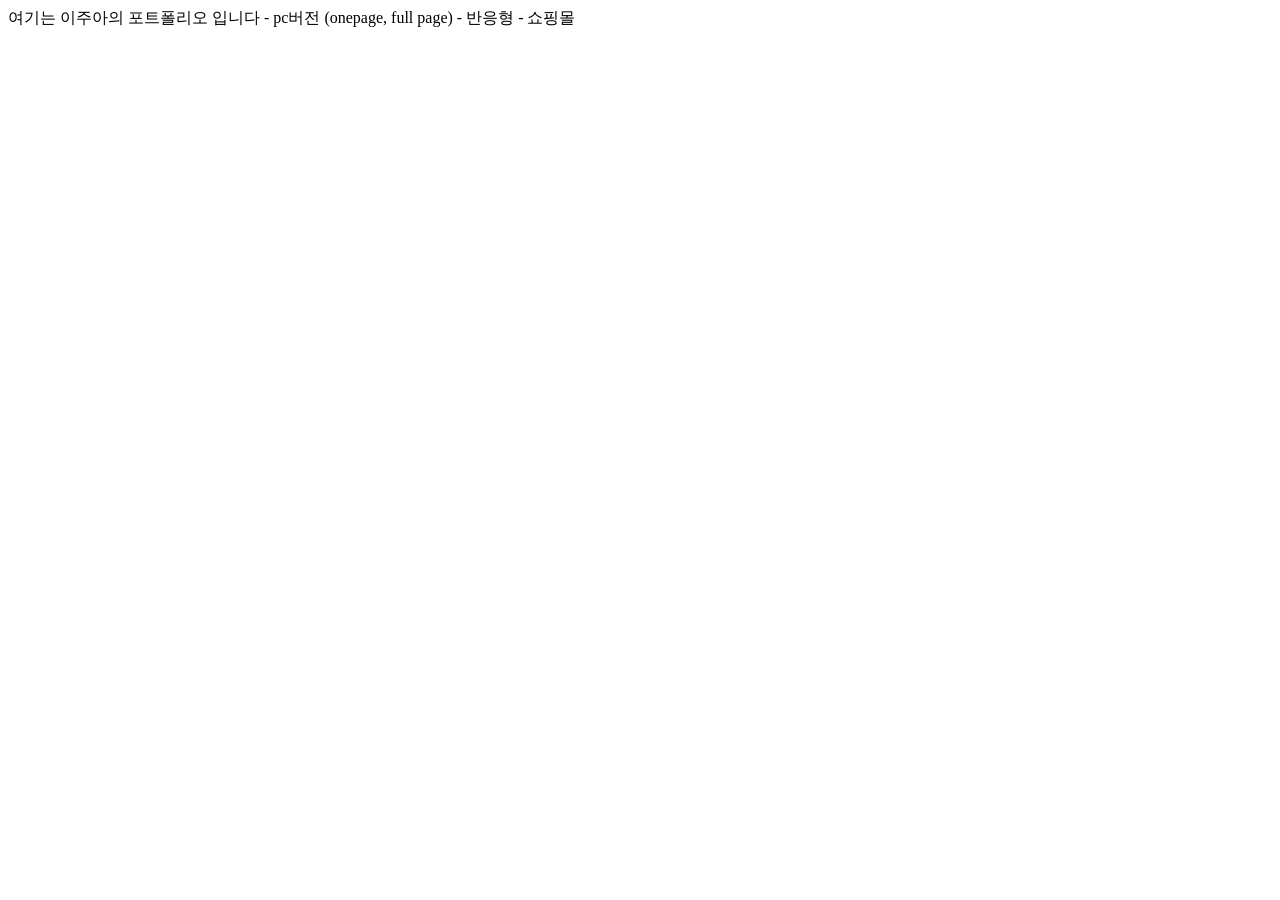
<file: 02-html/index.html>
<!DOCTYPE html>
<html lang="en">
<head>
    <meta charset="UTF-8">
    <meta http-equiv="X-UA-Compatible" content="IE=edge">
    <meta name="viewport" content="width=device-width, initial-scale=1.0">
    <title>이주아의 포트폴리오</title>
</head>
<body>
    여기는 이주아의 포트폴리오 입니다

    - pc버전 (onepage, full page)
    - 반응형  
    - 쇼핑몰
    
</body>
</html>
</file>
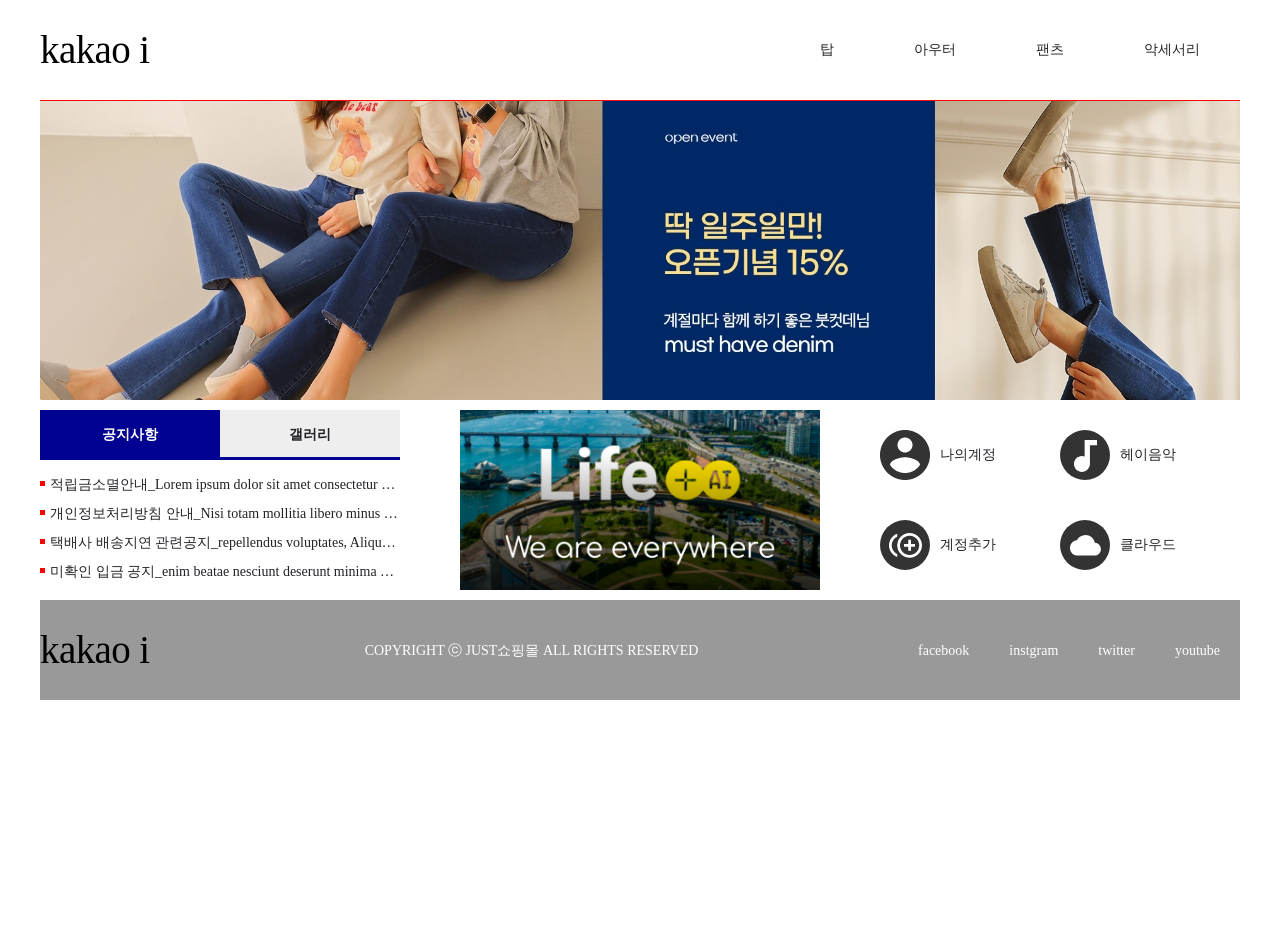
<file: 04-웹디자인기능사/A-1.Just쇼핑몰/index.html>
<!DOCTYPE html>
<html lang="ko">
<head>
    <meta charset="UTF-8">
    <meta http-equiv="X-UA-Compatible" content="IE=edge">
    <meta name="viewport" content="width=device-width, initial-scale=1.0">
    <title>Just쇼핑몰</title>
    <link rel="stylesheet" href="./css/comm.css">
</head>
<body>
    <div class="wrap">
    <!-- header -->

    <header>
        <h1 class="logo">
            <a href="#">JUST 쇼핑몰</a>
        </h1>
        <nav>
            <div class="nav-bg"></div>
            <!-- <h2>주메뉴</h2> -->
            <ul class="nav-depth1">
                <li>
                    <a href="#">탑</a>
                    <ul class="nav-depth2">
                        <li><a href="#">블라우스</a></li>
                        <li><a href="#">티</a></li>
                        <li><a href="#">셔츠</a></li>
                        <li><a href="#">니트</a></li>
                    </ul>
                </li>
                <li>
                    <a href="#">아우터</a>
                    <ul class="nav-depth2">
                        <li><a href="#">자켓</a></li>
                        <li><a href="#">코트</a></li>
                        <li><a href="#">가디건</a></li>
                        <li><a href="#">머플러</a></li>
                    </ul>
                </li>
                <li>
                    <a href="#">팬츠</a>
                    <ul class="nav-depth2">
                        <li><a href="#">청바지</a></li>
                        <li><a href="#">짧은바지</a></li>
                        <li><a href="#">긴바지</a></li>
                        <li><a href="#">레깅스</a></li>
                    </ul>
                </li>
                <li>
                    <a href="#">악세서리</a>
                    <ul class="nav-depth2">
                        <li><a href="#">귀고리</a></li>
                        <li><a href="#">목걸이</a></li>
                        <li><a href="#">반지</a></li>
                        <li><a href="#">팔찌</a></li>
                    </ul>
                </li>
            </ul>
        </nav>
    </header>
    <!-- //header -->

    <!-- slide (슬라이드는 태그가 없어서 class이름으로 만듦)-->
    <div class="slide">
        <ul>
            <li>
                <a href="#">
                    <img src="./images/slide1.jpg" alt="open event 딱 일주일만! 오픈기념 15% 계절마다 함께 하기 좋은 붓컷데님 must have denim">
                </a>
            </li>
            <li>
                <a href="#">
                    <img src="./images/slide2.jpg" alt="2021 New purplia OPEN EVENT 3가지혜택 받으러가기">
                </a>
            </li>
            <li>
                <a href="#">
                    <img src="./images/slide3.jpg" alt="더할수록 커지는 made혜택 1+1 두 장 구매시 15%할인! ALL-DAY 차르르-부드러운 모달 티셔츠">
                </a>
            </li>
        </ul>
    </div>
    <!-- //slide -->

    <!-- container -->
    <div class="container">
        <div class="tab">
            <section class="sec-bbs on"><!-- on : tab 활성화 -->
                <h2 class="tit-tab">
                    <a href="#">공지사항</a> 
                </h2>
                <div class="cont-tab">
                    <ul>
                        <li><a href="#">적립금소멸안내_Lorem ipsum dolor sit amet consectetur adipisicing elit. </a></li>
                        <li><a href="#">개인정보처리방침 안내_Nisi totam mollitia libero minus magnam porro nihil optio,</a></li>
                        <li><a href="#">택배사 배송지연 관련공지_repellendus voluptates, Aliquam minima possimus rerum!</a></li>
                        <li><a href="#">미확인 입금 공지_enim beatae nesciunt deserunt minima atque voluptas!</a></li>   
                    </ul>
                </div>
            </section>
            <section class="sec-gallery">
                <h2 class="tit-tab">
                    <a href="#">갤러리</a> 
                </h2>
                <div class="cont-tab">
                    <ul>    
                        <li>
                            <a href="#"><img src="./images/gallery1.jpeg" alt="gallery1"></a>
                        </li>
                        <li>
                            <a href="#"><img src="./images/gallery2.jpeg" alt="gallery2"></a>
                        </li>
                        <li>
                            <a href="#"><img src="./images/gallery3.jpeg" alt="gallery3"></a>
                        </li>
                    </ul>
                </div>
            </section>
        </div>
        <section class="sec-bnr">
            <h2 class="blind">배너</h2>
            <div class="cont">
                <a href="#">
                    <img src="./images/banner.png" alt="Life + AI We are everywhere">
                </a>                
            </div>
        </section>
        <section class="sec-goto">
            <h2 class="blind">주요메뉴 바로가기</h2>
            <div class="cont">
                <ul class="lst-goto">
                    <li><a href="#">나의계정</a></li>
                    <li><a href="#">헤이음악</a></li>
                    <li><a href="#">계정추가</a></li>
                    <li><a href="#">클라우드</a></li>
                </ul>
            </div>
        </section>
    </div>
    <!-- //container -->

    <!-- footer -->
    <footer>
        <h1 class="logo">
            <a href="#">JUST쇼핑몰</a>
        </h1>
        <div class="copyright">COPYRIGHT ⓒ JUST쇼핑몰 ALL RIGHTS RESERVED</div>
        <div class="sns">
            <h2 class="blind">sns 바로가기</h2>
            <ul class="lst-sns">
                <li><a href="#">facebook</a></li>
                <li><a href="#">instgram</a></li>
                <li><a href="#">twitter</a></li>
                <li><a href="#">youtube</a></li>
            </ul>
        </div>
    </footer>
    <!-- //footer -->
    </div>
    <br><br><br><br><br><br>
    <br><br><br><br><br><br>
</body>
</html>
</file>
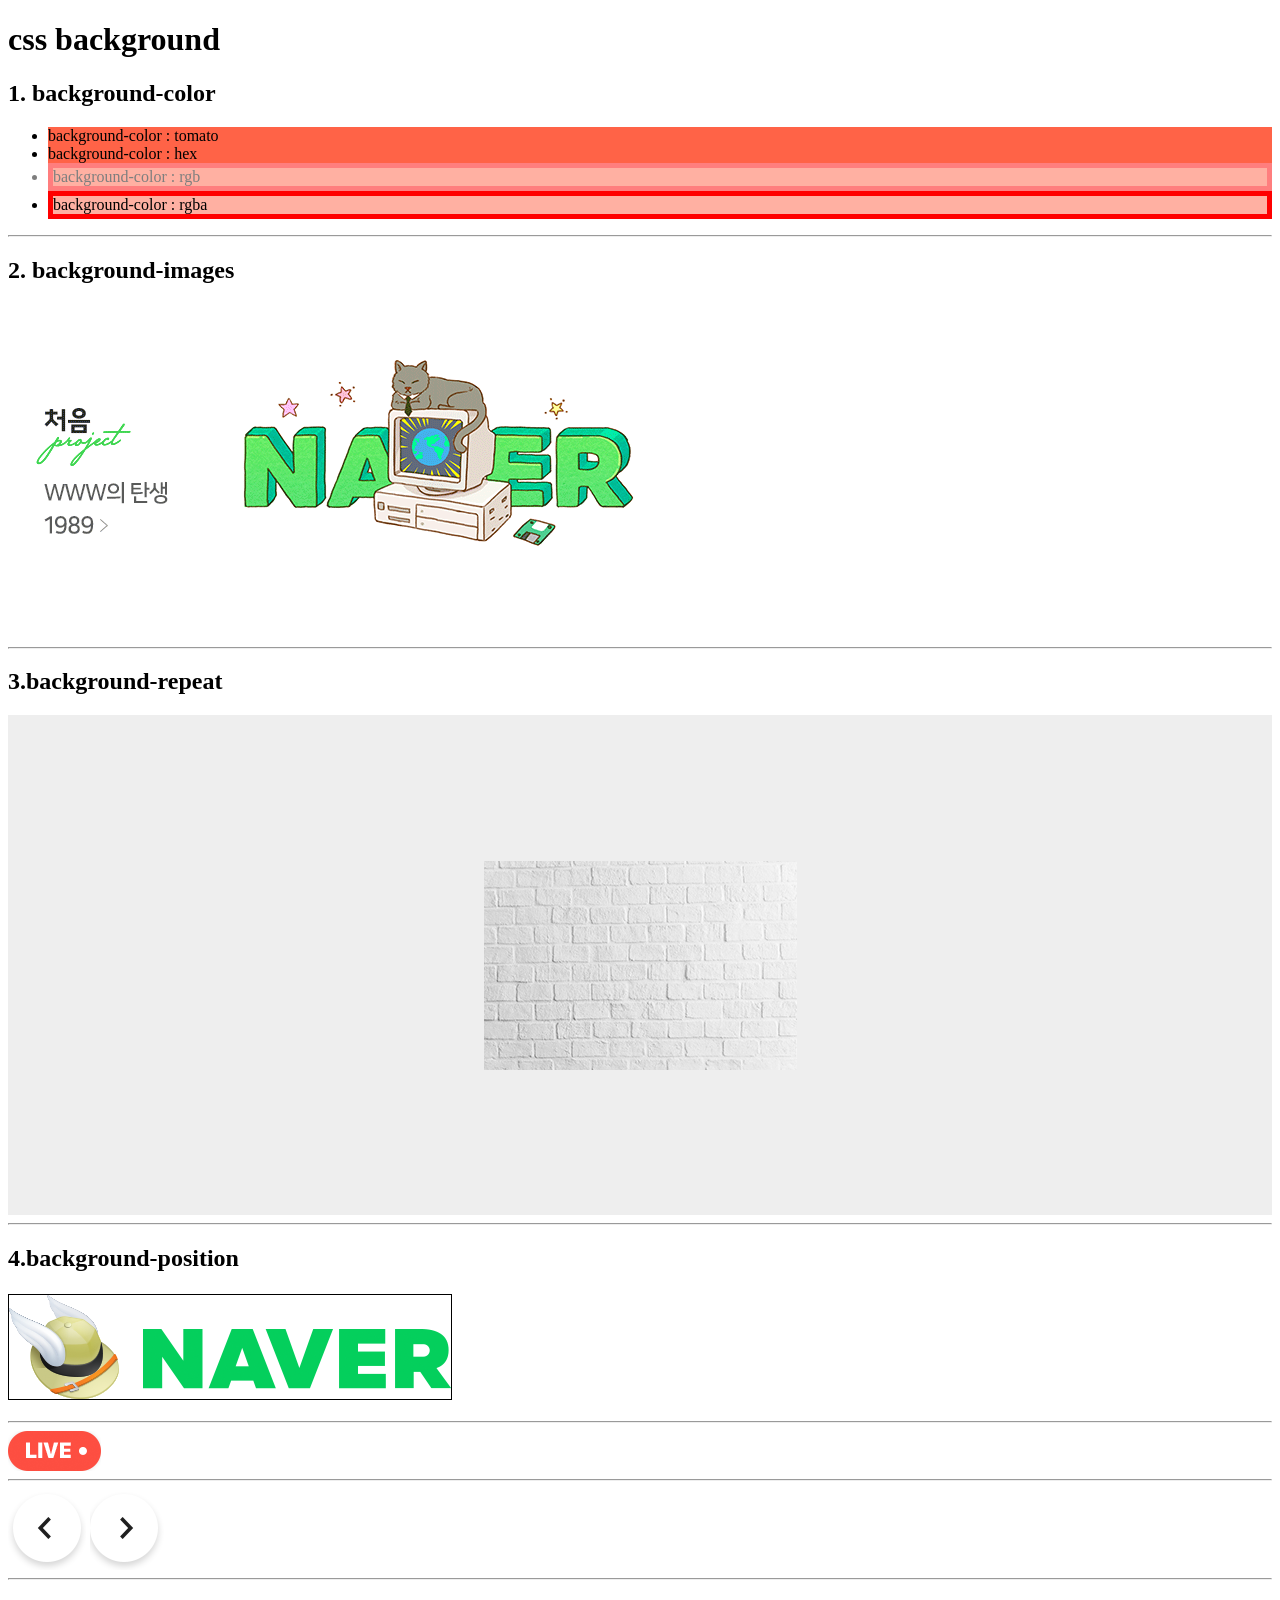
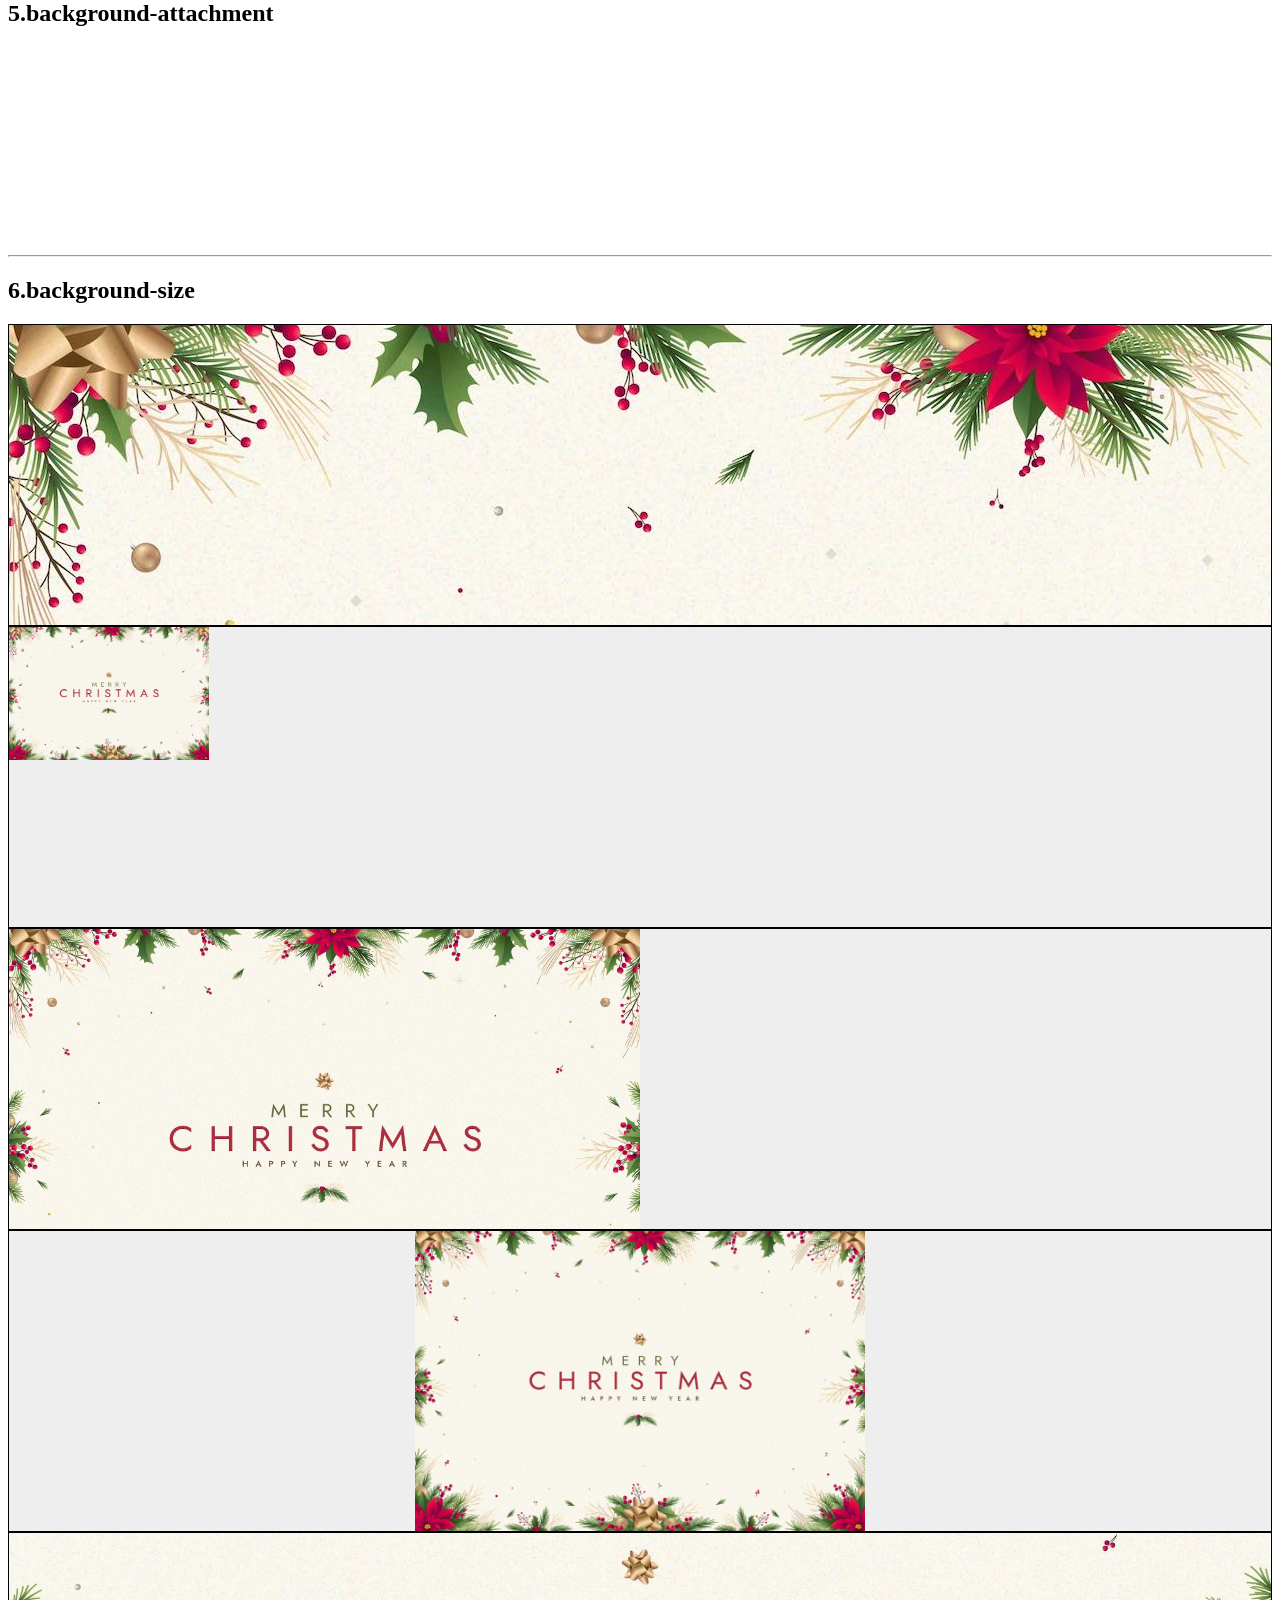
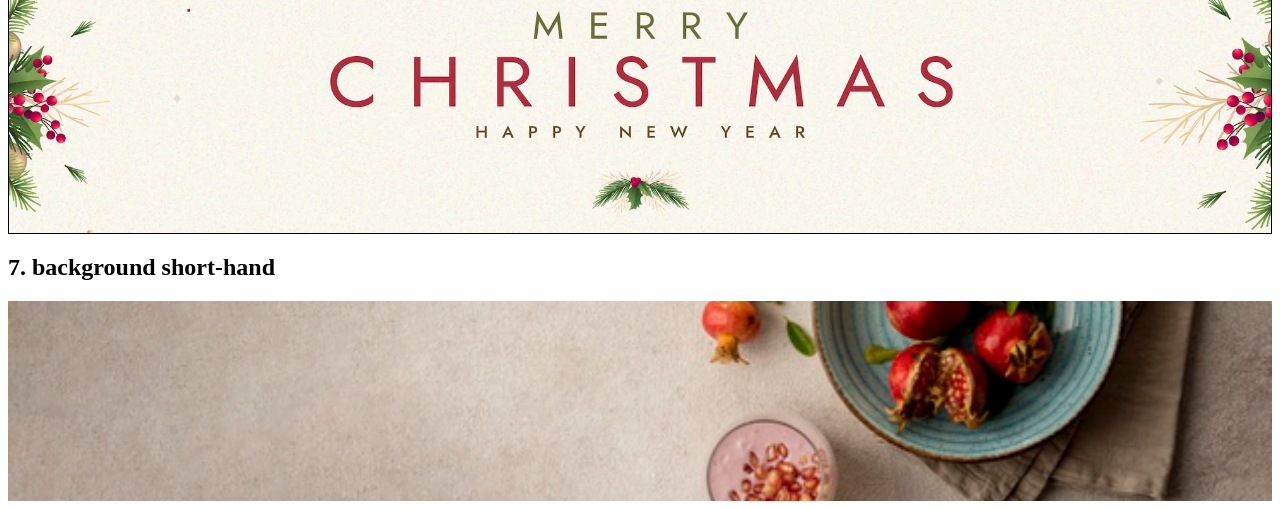
<file: 01-background.html>
<!DOCTYPE html>
<html lang="ko">
<head>
    <meta charset="UTF-8">
    <meta http-equiv="X-UA-Compatible" content="IE=edge">
    <meta name="viewport" content="width=device-width, initial-scale=1.0">
    <title>background : css</title>
</head>
<body>
    <h1>css background</h1>
    <h2>1. background-color</h2>
    <ul class="bg-c">
        <li>background-color : tomato</li>
        <li>background-color : hex</li>
        <li>background-color : rgb</li>
        <li>background-color : rgba</li>
    </ul>
    <style>
        .bg-c li:first-child{
            background-color: tomato;
        }
        .bg-c li:nth-child(2){
            background-color: #ff6347;/* hex */
        }
        
        .bg-c li:nth-child(3) {
            background-color: rgb(255,99,71);/* rgb */
            border: 5px solid red;
            opacity : 0.5
        /* 통째로 opacity : font-color, border, bgc */
        }
        
        .bg-c li:last-child {
            background-color: rgba(255,99,71,0.5);/* 투명도 넣을때 rgba로 넣음, 기본값은 1, bgc에만 투명도가 들어감*/
        
        border: 5px solid red;
        }
    </style>

    <hr>
    <h2>2. background-images</h2>

    <h1 class="logo">
        <a href="#">네이버</a>
        <!-- 매일 바뀌는 이미지가 아니므로 bgi로 깔아주면 됨 -->
    </h1>

    <style>
        .logo a{
            display: block;
            height: 320px;width: 830px;/* 가로 세로 값을 꼭 넣어주어야 background img가 보임 */
            background-image: url(./images/logo-naver1.gif);
            text-indent: -9999px;
        }
    </style>
    
    <hr>
    <h2>3.background-repeat</h2>
    <div class="bg-repeat">
    </div>
    <style>
        .bg-repeat{
            height: 500px; 
            background-color: #eee;
            background-image: url("./images/bg-repeat.jpg");
            background-repeat: no-repeat;
            /* repeat-x, repeat-y, no-repeat */
            background-position: 50% 50%;
            /* 우측상단 : 100% 0; 우측하단 : 100% 100%; 좌측하단 : 0 100%; 센터 50% 50% */

        }
    </style>

    <hr>
    <h2>4.background-position</h2>
    <h1 class="logo2">
        <a href="#">네이버</a>
    </h1>

    <style>
        .logo2 a{
            display: block;
            width: 442px;height: 104px;
            background-image: url(./images/sp_main.png);
            background-repeat: no-repeat;
            background-position: 0 -316px;
            /* 우측, 하단으로 가면 마이너스(-) */
            border: 1px solid #000;
            text-indent: -99999px;
        }
    </style>

    <hr>
    <!-- live icon // icon은 i태그-->
    <i class="ico-live">live</i>
    <!-- class이름 : 역할이름+상세 -->
    <style>
        .ico-live{
            display: block;
            width: 93px; height: 40px;
            background-image: url(./images/sp_main.png);
            background-repeat: no-repeat;
            background-position: -540px -490px;
            text-indent: -9999px;
        }
    </style>

    <hr>
    <!-- 링크 -->
    <a href="#" class="link-g link-prev">이전페이지로이동</a>
    <a href="#" class="link-g link-next">다음페이지로이동</a>
    <!-- link-g : 공통클래스(버튼 2개가 크기가 같으므로) / 앞에 적고 spacebar 누르고 다음 class값 쓴다-->
    <style>
        .link-g {
            display: inline-block;
            width: 78px;height: 81px;
            background-image: url(./images/sp_main.png);
            background-repeat: no-repeat;
            text-indent: -9999px;
        }
        .link-prev {            
            background-position: -257px -681px;           
        }
        .link-next {
            background-position: -346px -681px;
        }
    </style>

    <hr>
    <h2>5.background-attachment</h2>
    <div class="bg-att"></div>

    <style>
        .bg-att{
            height: 200px;
            background-image: url(./images/map.jpg);
            background-repeat: no-repeat;
            background-position: 0 0;
            background-attachment: fixed;
        }
    </style>

    <hr>
    <h2>6.background-size</h2>
    <div class="bg-g bg-s1"></div>
    <div class="bg-g bg-s2"></div>
    <div class="bg-g bg-s3"></div>
    <div class="bg-g bg-s4"></div>
    <div class="bg-g bg-s5"></div>
    <style>
        .bg-g {
            height: 300px;
            background-color: #eee;
            background-image: url(./images/christmas.jpg);
            background-repeat: no-repeat;
            border: 1px solid #000;
        }
        .bg-s2{background-size: 200px auto;}
        .bg-s3{background-size: 50% auto;}
        .bg-s4{
            background-size: contain;
            background-position: 50% 50%;
        }
        /* contain : 백그라운드이미지를 짦은 축을 기준으로 꽉 채움 */
        /* 버튼 같은 경우 - 이미지가 잘려나가면 안돼 */
        .bg-s5{
            background-size: cover;
            background-position: 50% 50%;
        }
        /* cover : 백그라운드 이미지를 긴 축을 기준으로 꽉 채움 */
        /* 슬라이드 이미지 - 이미지 잘려나가도 돼 무조건 꽉 채워줘 */
    </style>

    <h2>7. background short-hand</h2>
    <div class="bg-short"></div>

    <style>
        .bg-short{
            height: 200px;
            background: #eee url(./images/bg-a.jpg) 0 50% no-repeat;
            background-size: cover;
        }
    </style>

</body>
</html>
</file>
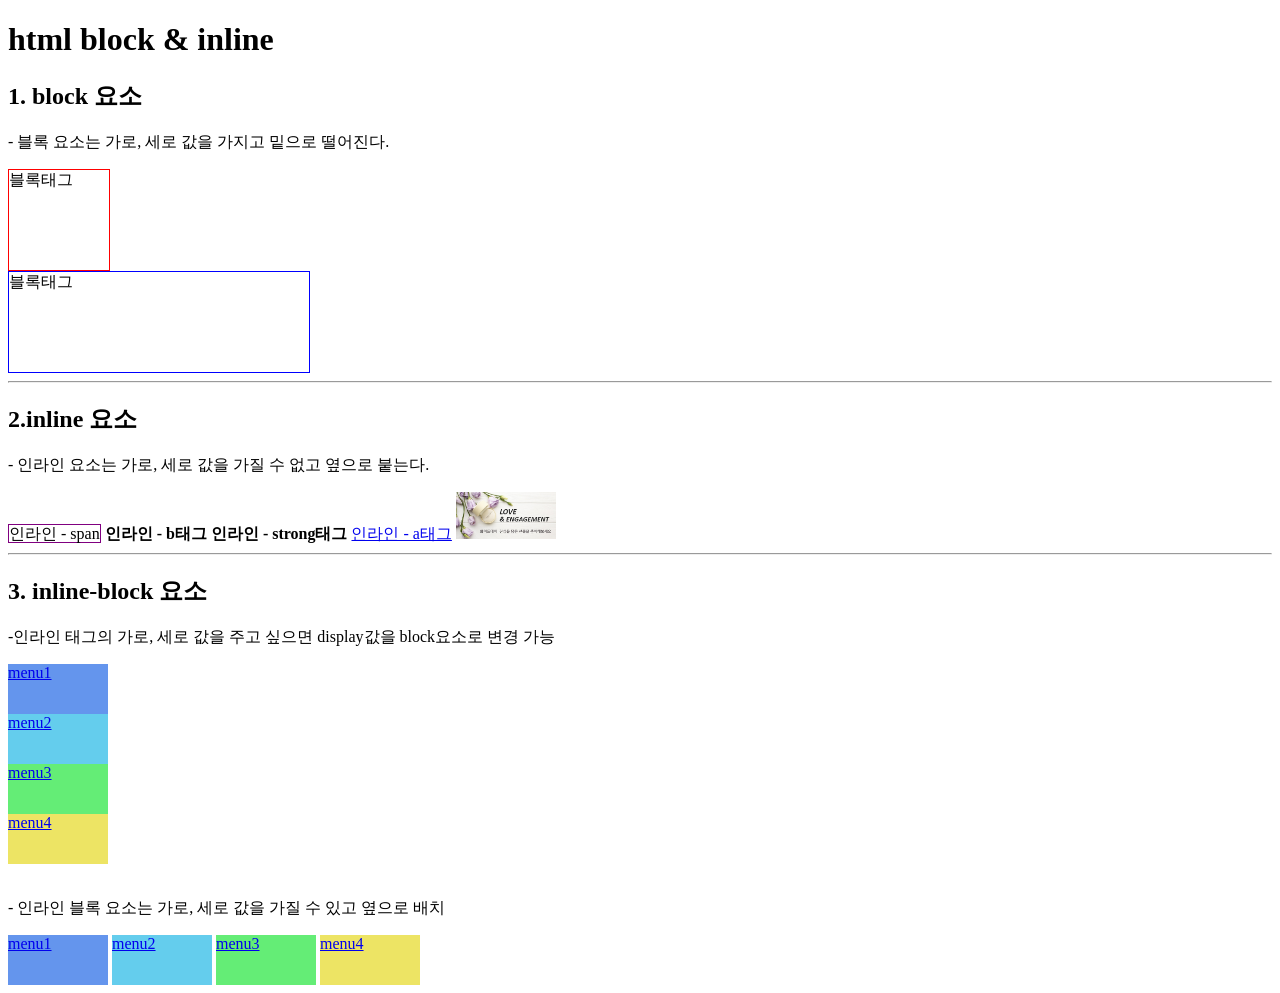
<file: 02-html/02-block.html>
<!DOCTYPE html>
<html lang="ko">
<head>
    <meta charset="UTF-8">
    <meta http-equiv="X-UA-Compatible" content="IE=edge">
    <meta name="viewport" content="width=device-width, initial-scale=1.0">
    <title>block : html</title>
</head>
<body>
    <h1>html block & inline</h1>

    <h2>1. block 요소</h2>
    <p>- 블록 요소는 가로, 세로 값을 가지고 밑으로 떨어진다.</p>

    <div style="border: 1px solid red; width: 100px; height: 100px;">블록태그</div>
        <!-- ctrl+/ 주석  -->
        <!-- border : blue, w:300, h:100  -->
    <div style="border: 1px solid blue; width: 300px; height: 100px;">블록태그</div>

    <hr>
    <h2>2.inline 요소</h2>
    <p>- 인라인 요소는 가로, 세로 값을 가질 수 없고 옆으로 붙는다.</p>

    <!-- border:purple, w100, h100 -->
    <span style="border: 1px solid purple; width: 100px; height: 100px;">인라인 - span</span>
    <b>인라인 - b태그</b>
    <strong>인라인 - strong태그</strong>
    <a href="#">인라인 - a태그</a>
    <img src="./images/banner.jpg" alt="배너" style="width: 100px;">

    <hr>
    <h2>3. inline-block 요소</h2>
    <p>-인라인 태그의 가로, 세로 값을 주고 싶으면 display값을 block요소로 변경 가능</p>
    <a href="#" style="width: 100px; height: 50px; background-color: cornflowerblue; display: block;">menu1</a>
    <a href="#" style="width: 100px; height: 50px; background-color: rgb(100, 205, 237); display: block;">menu2</a>
    <a href="#" style="width: 100px; height: 50px; background-color: rgb(100, 237, 118); display: block;">menu3</a>
    <a href="#" style="width: 100px; height: 50px; background-color: rgb(237, 228, 100); display: block;">menu4</a>
    <br>
    <p>- 인라인 블록 요소는 가로, 세로 값을 가질 수 있고 옆으로 배치 </p>
    <a href="#" style="width: 100px; height: 50px; background-color: cornflowerblue; display: inline-block;">menu1</a>
    <a href="#" style="width: 100px; height: 50px; background-color: rgb(100, 205, 237); display: inline-block;">menu2</a>
    <a href="#" style="width: 100px; height: 50px; background-color: rgb(100, 237, 118); display: inline-block;">menu3</a>
    <a href="#" style="width: 100px; height: 50px; background-color: rgb(237, 228, 100); display: inline-block;">menu4</a>
 

</body>
</html>
</file>
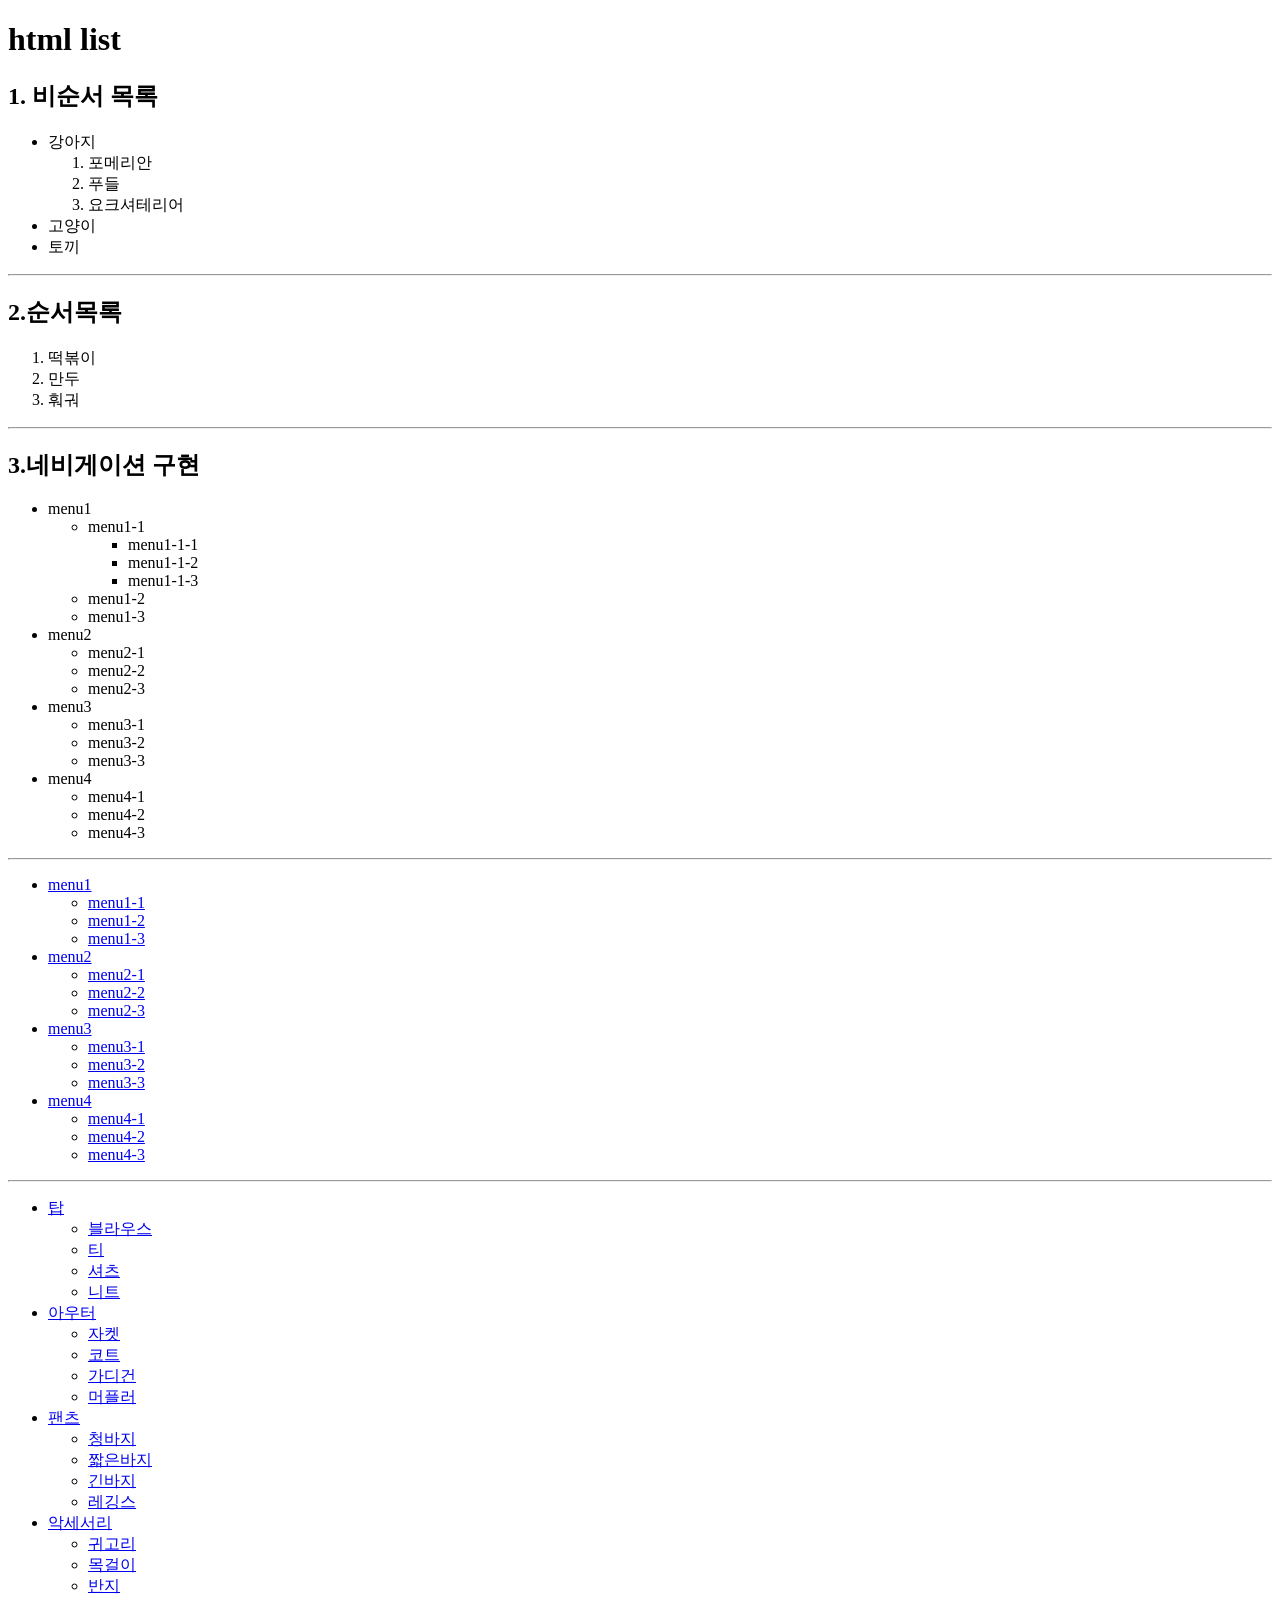
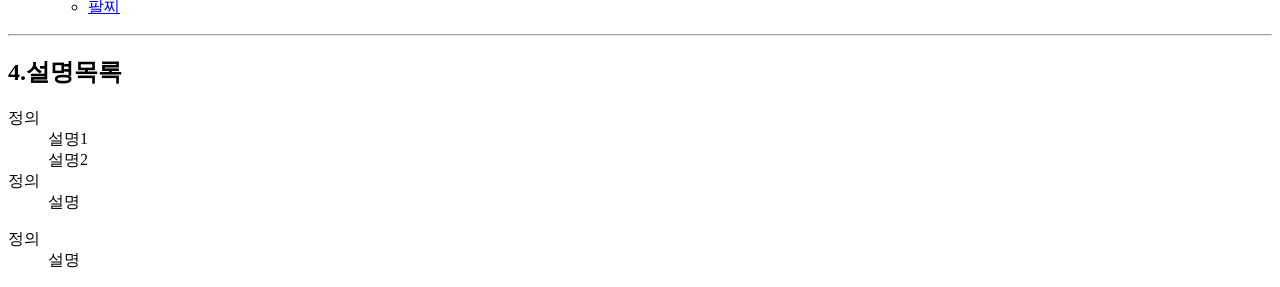
<file: 02-html/03-list.html>
<!DOCTYPE html>
<html lang="ko">

<head>
    <meta charset="UTF-8">
    <meta http-equiv="X-UA-Compatible" content="IE=edge">
    <meta name="viewport" content="width=device-width, initial-scale=1.0">
    <title>list : html</title>
</head>

<body>
    <h1>html list</h1>
    <h2>1. 비순서 목록</h2>
    <ul>
        <li>
            강아지
            <ol>
                <li>포메리안</li>
                <li>푸들</li>
                <li>요크셔테리어</li>
            </ol>
        </li>
        <li>고양이</li>
        <li>토끼</li>
    </ul>

    <hr>
    <h2>2.순서목록</h2>
    <ol>
        <li>떡볶이</li>
        <li>만두</li>
        <li>훠궈</li>
    </ol>

    <hr>
    <h2>3.네비게이션 구현</h2>

    <ul>
        <li>
            menu1
            <ul>
                <li>
                    menu1-1
                    <ul>
                        <li>menu1-1-1</li>
                        <li>menu1-1-2</li>
                        <li>menu1-1-3</li>
                    </ul>
                </li>
                <li>menu1-2</li>
                <li>menu1-3</li>
            </ul>
        </li>
        <li>
            menu2
            <ul>
                <li>menu2-1</li>
                <li>menu2-2</li>
                <li>menu2-3</li>
            </ul>
        </li>
        <li>
            menu3
            <ul>
                <li>menu3-1</li>
                <li>menu3-2</li>
                <li>menu3-3</li>
            </ul>
        </li>
        <li>
            menu4
            <ul>
                <li>menu4-1</li>
                <li>menu4-2</li>
                <li>menu4-3</li>
            </ul>
        </li>
    </ul>

    <hr>
    <!-- nav-depth1 -->
    <ul>
        <li>
            <a href="#">menu1</a>
            <!-- nav-depth2 -->
            <ul>
                <li><a href="#">menu1-1</a></li>
                <li><a href="#">menu1-2</a></li>
                <li><a href="#">menu1-3</a></li>
            </ul>
            <!-- //nav-depth2 -->
        </li>
        <li>
            <a href="#">menu2</a>
            <!-- nav-depth2 -->
            <ul>
                <li><a href="#">menu2-1</a></li>
                <li><a href="#">menu2-2</a></li>
                <li><a href="#">menu2-3</a></li>
            </ul>
            <!-- //nav-depth2 -->
        </li>
        <li>
            <a href="#">menu3</a>
            <!-- nav-depth2 -->
            <ul>
                <li><a href="#">menu3-1</a></li>
                <li><a href="#">menu3-2</a></li>
                <li><a href="#">menu3-3</a></li>
            </ul>
            <!-- //nav-depth2 -->
        </li>
        <li>
            <a href="#">menu4</a>
            <!-- nav-depth2 -->
            <ul>
                <li><a href="#">menu4-1</a></li>
                <li><a href="#">menu4-2</a></li>
                <li><a href="#">menu4-3</a></li>
            </ul>
            <!-- //nav-depth2 -->
        </li>
    </ul>

    <hr>
    <!-- nav-depth1 -->
    <ul>
        <li>
            <a href="#">탑</a>
            <!-- nav-depth2 -->
            <ul>
                <li><a href="#">블라우스</a></li>
                <li><a href="#">티</a></li>
                <li><a href="#">셔츠</a></li>
                <li><a href="#">니트</a></li>
            </ul>
            <!-- //nav-depth2 -->
        </li>
        <li>
            <a href="#">아우터</a>
            <!-- nav-depth2 -->
            <ul>
                <li><a href="#">자켓</a></li>
                <li><a href="#">코트</a></li>
                <li><a href="#">가디건</a></li>
                <li><a href="#">머플러</a></li>
            </ul>
            <!-- //nav-depth2 -->
        </li>
        <li>
            <a href="#">팬츠</a>
            <!-- nav-depth2 -->
            <ul>
                <li><a href="#">청바지</a></li>
                <li><a href="#">짧은바지</a></li>
                <li><a href="#">긴바지</a></li>
                <li><a href="#">레깅스</a></li>
            </ul>
            <!-- //nav-depth2 -->
        </li>
        <li>
            <a href="#">악세서리</a>
            <!-- nav-depth2 -->
            <ul>
                <li><a href="#">귀고리</a></li>
                <li><a href="#">목걸이</a></li>
                <li><a href="#">반지</a></li>
                <li><a href="#">팔찌</a></li>
            </ul>
            <!-- //nav-depth2 -->
        </li>
    </ul>

    <hr>
    <h2>4.설명목록</h2>
    
    <dl>
        <dt>정의</dt>
        <dd>설명1</dd>
        <dd>설명2</dd>
        <dt>정의</dt>
        <dd>설명</dd>
    </dl>
    <dl>
        <dt>정의</dt>
        <dd>설명</dd>
    </dl>

</body>

</html>
</file>
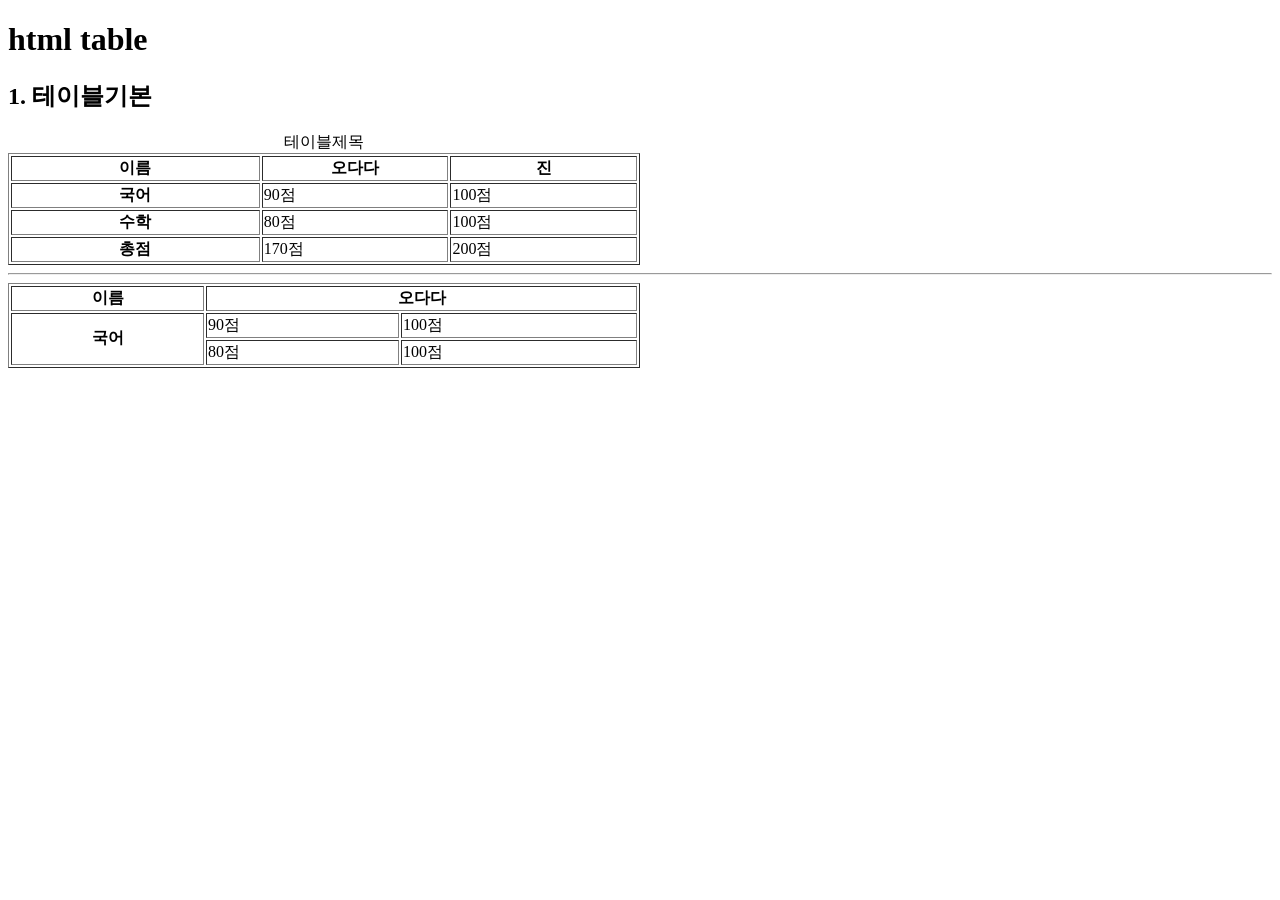
<file: 02-html/04-table.html>
<!DOCTYPE html>
<html lang="ko">

<head>
    <meta charset="UTF-8">
    <meta http-equiv="X-UA-Compatible" content="IE=edge">
    <meta name="viewport" content="width=device-width, initial-scale=1.0">
    <title>table : html</title>
</head>

<body>
    <h1>html table</h1>

    <h2>1. 테이블기본</h2>
    <table border="1" style="width: 50%;">
        <caption>테이블제목</caption>
        <colgroup>
            <col>
            <col width="30%" span="2">
        </colgroup>

        <thead>
            <tr>
                <th scope="row">이름</th>
                <th scope="col">오다다</th>
                <th scope="col">진</th>
            </tr>
        </thead>

        <tbody>
            <tr>
                <th scope="row">국어</th>
                <td>90점</td>
                <td>100점</td>
            </tr>
            <tr>
                <th scope="row">수학</th>
                <td>80점</td>
                <td>100점</td>
            </tr>
        </tbody>

        <tfoot>
            <tr>
                <th scope="row">총점</th>
                <td>170점</td>
                <td>200점</td>
            </tr>
        </tfoot>
    </table>

    <hr>
    <table border="1" style="width: 50%;">
        <tr>
            <th>이름</th>
            <th colspan="2">오다다</th>
        </tr>
        <tr>
            <th rowspan="2">국어</th>
            <td>90점</td>
            <td>100점</td>
        </tr>
        <tr>
            <!-- <td>수학</td> -->
            <td>80점</td>
            <td>100점</td>
        </tr>
    </table>


</body>

</html>
</file>
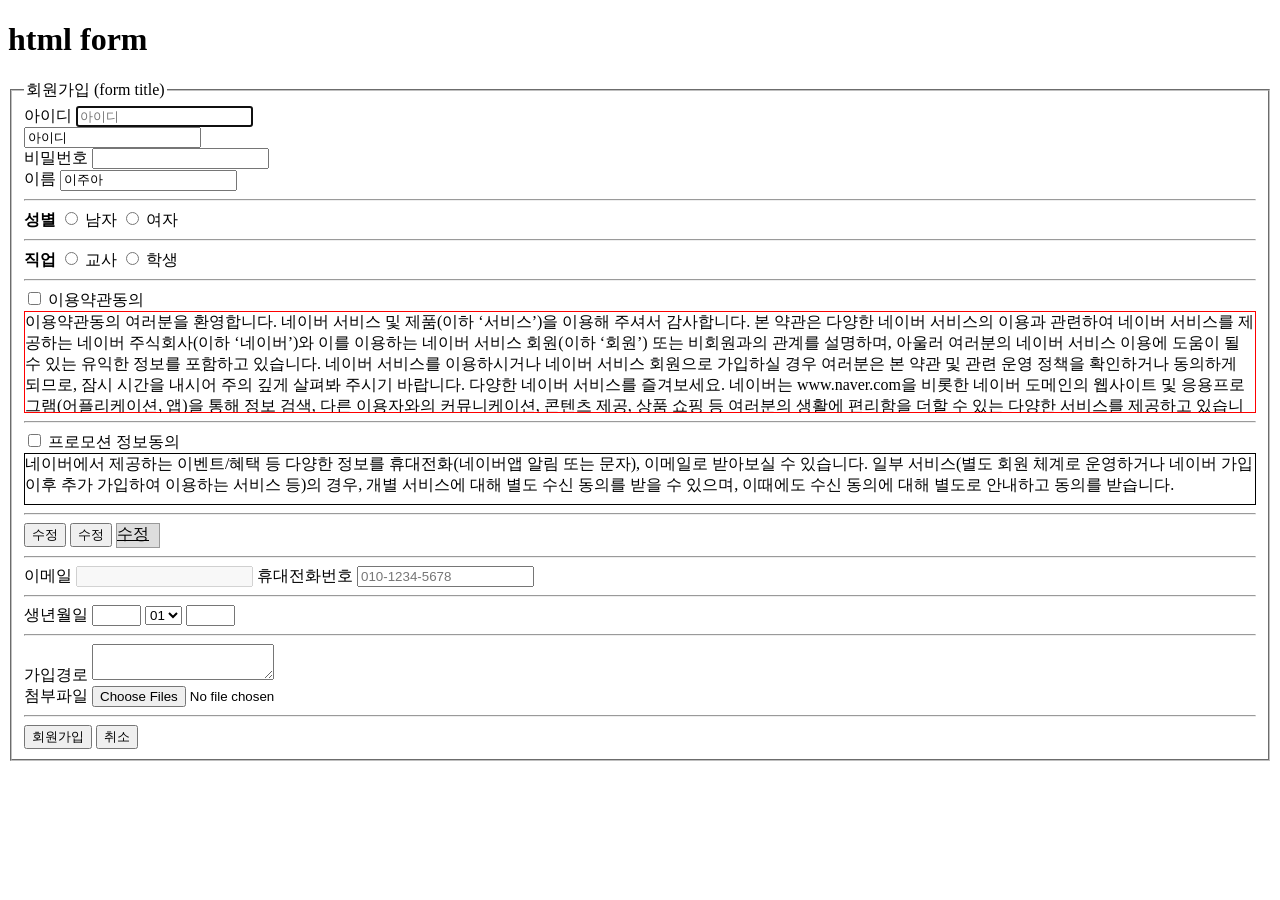
<file: 02-html/05-form.html>
<!DOCTYPE html>
<html lang="ko">
<head>
    <meta charset="UTF-8">
    <meta http-equiv="X-UA-Compatible" content="IE=edge">
    <meta name="viewport" content="width=device-width, initial-scale=1.0">
    <title>form : html</title>
</head>
<body>
    <h1>html form</h1>

    <form action="" method="get">
        <fieldset>
            <legend>회원가입 (form title)</legend>

            <label for="id">아이디</label>
            <input type="text" name="id" id="id" placeholder="아이디" required autofocus><br>
            <!-- Placeholder는 가이드라인 (예시) -->
            <input type="text" name="id2" id="id2" value="아이디"><br>
            <!-- Value값은 실제 데이터 값 -->
            <label for="pw">비밀번호</label>
            <input type="password" name="pw" id="pw" required><br>

            <label for="name">이름</label>
            <input type="text" name="name" id="name" value="이주아" readonly><br>
                          


            <hr>
            <!-- input:radio -->
            <!-- 라디오버튼은 name값은 같게 id값은 다르게-->
            <strong>성별</strong>
            <input type="radio" name="gender" id="male">
            <label for="male">남자</label>

            <input type="radio" name="gender" id="female">
            <label for="female">여자</label>

            <hr>
            <strong>직업</strong>
            <input type="radio" name="occupation" id="job1">
            <label for="job1">교사</label>

            <input type="radio" name="occupation" id="job2">
            <label for="job2">학생</label>

            <hr>
            <!-- input:checkbox -->
            <input type="checkbox" name="termsService" id="termsService">
            <label for="termsService">이용약관동의</label>
            <div style="height: 100px;border: 1px solid red; overflow-y:scroll">
                이용약관동의    
                
                여러분을 환영합니다.
                네이버 서비스 및 제품(이하 ‘서비스’)을 이용해 주셔서 감사합니다. 본 약관은 다양한 네이버 서비스의 이용과 관련하여 네이버 서비스를 제공하는 네이버 주식회사(이하 ‘네이버’)와 이를 이용하는 네이버 서비스 회원(이하 ‘회원’) 또는 비회원과의 관계를 설명하며, 아울러 여러분의 네이버 서비스 이용에 도움이 될 수 있는 유익한 정보를 포함하고 있습니다.
                
                네이버 서비스를 이용하시거나 네이버 서비스 회원으로 가입하실 경우 여러분은 본 약관 및 관련 운영 정책을 확인하거나 동의하게 되므로, 잠시 시간을 내시어 주의 깊게 살펴봐 주시기 바랍니다.
                
                다양한 네이버 서비스를 즐겨보세요.
                네이버는 www.naver.com을 비롯한 네이버 도메인의 웹사이트 및 응용프로그램(어플리케이션, 앱)을 통해 정보 검색, 다른 이용자와의 커뮤니케이션, 콘텐츠 제공, 상품 쇼핑 등 여러분의 생활에 편리함을 더할 수 있는 다양한 서비스를 제공하고 있습니다.
                여러분은 PC, 휴대폰 등 인터넷 이용이 가능한 각종 단말기를 통해 각양각색의 네이버 서비스를 자유롭게 이용하실 수 있으며, 개별 서비스들의 구체적인 내용은 각 서비스 상의 안내, 공지사항, 네이버 웹고객센터(이하 ‘고객센터’) 도움말 등에서 쉽게 확인하실 수 있습니다.
                
                네이버는 기본적으로 여러분 모두에게 동일한 내용의 서비스를 제공합니다. 다만, '청소년보호법' 등 관련 법령이나 기타 개별 서비스 제공에서의 특별한 필요에 의해서 연령 또는 일정한 등급을 기준으로 이용자를 구분하여 제공하는 서비스의 내용, 이용 시간, 이용 횟수 등을 다르게 하는 등 일부 이용을 제한하는 경우가 있습니다. 자세한 내용은 역시 각 서비스 상의 안내, 공지사항, 고객센터 도움말 등에서 확인하실 수 있습니다.
                
                네이버 서비스에는 기본적으로 본 약관이 적용됩니다만 네이버가 다양한 서비스를 제공하는 과정에서 부득이 본 약관 외 별도의 약관, 운영정책 등을 적용하는 경우(예, 네이버페이, V LIVE 등)가 있습니다. 그리고 네이버 계열사가 제공하는 특정 서비스의 경우에도(예, LINE, SNOW등) 해당 운영 회사가 정한 고유의 약관, 운영정책 등이 적용될 수 있습니다. 이러한 내용은 각각의 해당 서비스 초기 화면에서 확인해 주시기 바랍니다.
                
                회원으로 가입하시면 네이버 서비스를 보다 편리하게 이용할 수 있습니다.
                여러분은 본 약관을 읽고 동의하신 후 회원 가입을 신청하실 수 있으며, 네이버는 이에 대한 승낙을 통해 회원 가입 절차를 완료하고 여러분께 네이버 서비스 이용 계정(이하 ‘계정’)을 부여합니다. 계정이란 회원이 네이버 서비스에 로그인한 이후 이용하는 각종 서비스 이용 이력을 회원 별로 관리하기 위해 설정한 회원 식별 단위를 말합니다. 회원은 자신의 계정을 통해 좀더 다양한 네이버 서비스를 보다 편리하게 이용할 수 있습니다. 이와 관련한 상세한 내용은 계정 운영정책 및 고객센터 내 네이버 회원가입 방법 등에서 확인해 주세요.
                
                네이버는 단체에 속한 여러 구성원들이 공동의 계정으로 네이버 서비스를 함께 이용할 수 있도록 단체회원 계정도 부여하고 있습니다. 단체회원 구성원들은 하나의 계정 및 아이디(ID)를 공유하되 각자 개별적으로 설정한 비밀번호를 입력하여 계정에 로그인하고 각종 서비스를 이용하게 됩니다. 단체회원은 관리자와 멤버로 구성되며, 관리자는 구성원 전부로부터 권한을 위임 받아 단체회원을 대표하고 단체회원 계정을 운용합니다.
                따라서 관리자는 단체회원 계정을 통해 별도 약관 또는 기존 약관 개정에 대해 동의하거나 단체회원에서 탈퇴할 수 있고, 멤버들의 단체회원 계정 로그인 방법 및 이를 통한 게시물 게재 등 네이버 서비스 이용을 관리(게시물 삭제 포함)할 수 있습니다. 본 약관에서 규정한 사항은 원칙적으로 구성원 모두에게 적용되며, 각각의 구성원은 다른 구성원들의 단체회원 계정 및 아이디(ID)를 통한 서비스 이용에 관해 연대책임을 부담합니다.
                
                단체회원 계정 사용에서의 관리자, 멤버 등의 권한 및 (공동)책임에 관한 사항 등은 계정 운영정책 및 고객센터 내 네이버 단체회원(단체 아이디) 소개 등에서 확인해 주시기 바랍니다.
                
                여러분이 제공한 콘텐츠를 소중히 다룰 것입니다.
                네이버는 여러분이 게재한 게시물이 네이버 서비스를 통해 다른 이용자들에게 전달되어 우리 모두의 삶을 더욱 풍요롭게 해줄 것을 기대합니다. 게시물은 여러분이 타인 또는 자신이 보게 할 목적으로 네이버 서비스 상에 게재한 부호, 문자, 음성, 음향, 그림, 사진, 동영상, 링크 등으로 구성된 각종 콘텐츠 자체 또는 파일을 말합니다.
                
                네이버는 여러분의 생각과 감정이 표현된 콘텐츠를 소중히 보호할 것을 약속 드립니다. 여러분이 제작하여 게재한 게시물에 대한 지식재산권 등의 권리는 당연히 여러분에게 있습니다.
                
                한편, 네이버 서비스를 통해 여러분이 게재한 게시물을 적법하게 제공하려면 해당 콘텐츠에 대한 저장, 복제, 수정, 공중 송신, 전시, 배포, 2차적 저작물 작성(단, 번역에 한함) 등의 이용 권한(기한과 지역 제한에 정함이 없으며, 별도 대가 지급이 없는 라이선스)이 필요합니다.
                게시물 게재로 여러분은 네이버에게 그러한 권한을 부여하게 되므로, 여러분은 이에 필요한 권리를 보유하고 있어야 합니다.
                
                네이버는 여러분이 부여해 주신 콘텐츠 이용 권한을 저작권법 등 관련 법령에서 정하는 바에 따라 네이버 서비스 내 노출, 서비스 홍보를 위한 활용, 서비스 운영, 개선 및 새로운 서비스 개발을 위한 연구, 웹 접근성 등 법률상 의무 준수, 외부 사이트에서의 검색, 수집 및 링크 허용을 위해서만 제한적으로 행사할 것입니다.
                만약, 그 밖의 목적을 위해 부득이 여러분의 콘텐츠를 이용하고자 할 경우엔 사전에 여러분께 설명을 드리고 동의를 받도록 하겠습니다.
                
                또한 여러분이 제공한 소중한 콘텐츠는 네이버 서비스를 개선하고 새로운 네이버 서비스를 제공하기 위해 인공지능 분야 기술 등의 연구 개발 목적으로 네이버 및 네이버 계열사에서 사용될 수 있습니다. 네이버는 지속적인 연구 개발을 통해 여러분께 좀 더 편리하고 유용한 서비스를 제공해 드릴 수 있도록 최선을 다하겠습니다.
                
                네이버는 여러분이 자신이 제공한 콘텐츠에 대한 네이버 또는 다른 이용자들의 이용 또는 접근을 보다 쉽게 관리할 수 있도록 다양한 수단을 제공하기 위해 노력하고 있습니다. 여러분은 네이버 서비스 내에 콘텐츠 삭제, 비공개 등의 관리기능이 제공되는 경우 이를 통해 직접 타인의 이용 또는 접근을 통제할 수 있고, 고객센터를 통해서도 콘텐츠의 삭제, 비공개, 검색결과 제외 등의 조치를 요청할 수 있습니다.
                다만, 일부 네이버 서비스의 경우 삭제, 비공개 등의 처리가 어려울 수 있으며, 이러한 내용은 각 서비스 상의 안내, 공지사항, 고객센터 도움말 등에서 확인해 주시길 부탁 드립니다.
                
                여러분의 개인정보를 소중히 보호합니다.
                네이버는 서비스의 원활한 제공을 위하여 회원이 동의한 목적과 범위 내에서만 개인정보를 수집∙이용하며, 개인정보 보호 관련 법령에 따라 안전하게 관리합니다. 네이버가 이용자 및 회원에 대해 관련 개인정보를 안전하게 처리하기 위하여 기울이는 노력이나 기타 상세한 사항은 개인정보 처리방침에서 확인하실 수 있습니다.
                
                네이버는 여러분이 서비스를 이용하기 위해 일정 기간 동안 로그인 혹은 접속한 기록이 없는 경우, 전자메일, 서비스 내 알림 또는 기타 적절한 전자적 수단을 통해 사전에 안내해 드린 후 여러분의 정보를 파기하거나 분리 보관할 수 있으며, 만약 이로 인해 서비스 제공을 위해 필수적인 정보가 부족해질 경우 부득이 관련 서비스 이용계약을 해지할 수 있습니다.
                
                타인의 권리를 존중해 주세요.
                여러분이 무심코 게재한 게시물로 인해 타인의 저작권이 침해되거나 명예훼손 등 권리 침해가 발생할 수 있습니다. 네이버는 이에 대한 문제 해결을 위해 ‘정보통신망 이용촉진 및 정보보호 등에 관한 법률’ 및 ‘저작권법’ 등을 근거로 권리침해 주장자의 요청에 따른 게시물 게시중단, 원 게시자의 이의신청에 따른 해당 게시물 게시 재개 등을 내용으로 하는 게시중단요청서비스를 운영하고 있습니다. 보다 상세한 내용 및 절차는 고객센터 내 게시중단요청서비스 소개를 참고해 주세요.
                
                한편, 네이버 서비스를 통해 타인의 콘텐츠를 이용한다고 하여 여러분이 해당 콘텐츠에 대한 지식재산권을 보유하게 되는 것은 아닙니다. 여러분이 해당 콘텐츠를 자유롭게 이용하기 위해서는 그 이용이 저작권법 등 관련 법률에 따라 허용되는 범위 내에 있거나, 해당 콘텐츠의 지식재산권자로부터 별도의 이용 허락을 받아야 하므로 각별한 주의가 필요합니다.
                
                네이버는 여러분이 네이버 서비스를 마음껏 이용할 수 있도록 여러분께 네이버 서비스에 수반되는 관련 소프트웨어 사용에 관한 이용 권한을 부여합니다. 이 경우 여러분의 자유로운 이용은 네이버가 제시하는 이용 조건에 부합하는 범위 내에서만 허용되고, 이러한 권한은 양도가 불가능하며, 비독점적 조건 및 법적고지가 적용된다는 점을 유의해 주세요.
                
                네이버에서 제공하는 다양한 포인트를 요긴하게 활용해 보세요.
                네이버는 여러분이 네이버 서비스를 효율적으로 이용할 수 있도록 포인트를 부여하고 있습니다. 포인트는 여러분의 일정한 네이버 서비스 이용과 연동하여 네이버가 임의로 책정하거나 조정하여 지급하는 일정한 계산 단위를 갖는 서비스 상의 가상 데이터를 말합니다. 포인트는 재산적 가치가 없기 때문에 금전으로 환불 또는 전환할 수 없지만, 포인트의 많고 적음에 따라 여러분의 네이버 서비스 이용에 영향을 주는 경우가 있으므로 경우에 따라 적절히 활용해 보세요.
                
                네이버는 네이버 서비스의 효율적 이용을 지원하거나 서비스 운영을 개선하기 위해 필요한 경우 사전에 여러분께 안내 드린 후 부득이 포인트의 일부 또는 전부를 조정할 수 있습니다. 그리고 포인트는 네이버가 정한 기간에 따라 주기적으로 소멸할 수도 있으니 포인트가 부여되는 네이버 서비스 이용 시 유의해 주시기 바랍니다.
                
                네이버 서비스 이용과 관련하여 몇 가지 주의사항이 있습니다.
                네이버는 여러분이 네이버 서비스를 자유롭고 편리하게 이용할 수 있도록 최선을 다하고 있습니다. 다만, 여러분이 네이버 서비스를 보다 안전하게 이용하고 네이버 서비스에서 여러분과 타인의 권리가 서로 존중되고 보호받으려면 여러분의 도움과 협조가 필요합니다. 여러분의 안전한 서비스 이용과 권리 보호를 위해 부득이 아래와 같은 경우 여러분의 게시물 게재나 네이버 서비스 이용이 제한될 수 있으므로, 이에 대한 확인 및 준수를 요청 드립니다.
                
                회원 가입 시 이름, 생년월일, 휴대전화번호 등의 정보를 허위로 기재해서는 안 됩니다. 회원 계정에 등록된 정보는 항상 정확한 최신 정보가 유지될 수 있도록 관리해 주세요. 자신의 계정을 다른 사람에게 판매, 양도, 대여 또는 담보로 제공하거나 다른 사람에게 그 사용을 허락해서는 안 됩니다. 아울러 자신의 계정이 아닌 타인의 계정을 무단으로 사용해서는 안 됩니다. 이에 관한 상세한 내용은 계정 운영정책을 참고해 주시기 바랍니다.
                타인에 대해 직접적이고 명백한 신체적 위협을 가하는 내용의 게시물, 타인의 자해 행위 또는 자살을 부추기거나 권장하는 내용의 게시물, 타인의 신상정보, 사생활 등 비공개 개인정보를 드러내는 내용의 게시물, 타인을 지속적으로 따돌리거나 괴롭히는 내용의 게시물, 성매매를 제안, 알선, 유인 또는 강요하는 내용의 게시물, 공공 안전에 대해 직접적이고 심각한 위협을 가하는 내용의 게시물은 제한될 수 있습니다.
                관련 법령상 금지되거나 형사처벌의 대상이 되는 행위를 수행하거나 이를 교사 또는 방조하는 등의 범죄 관련 직접적인 위험이 확인된 게시물, 관련 법령에서 홍보, 광고, 판매 등을 금지하고 있는 물건 또는 서비스를 홍보, 광고, 판매하는 내용의 게시물, 타인의 지식재산권 등을 침해하거나 모욕, 사생활 침해 또는 명예훼손 등 타인의 권리를 침해하는 내용이 확인된 게시물은 제한될 수 있습니다.
                자극적이고 노골적인 성행위를 묘사하는 등 타인에게 성적 수치심을 유발시키거나 왜곡된 성 의식 등을 야기할 수 있는 내용의 게시물, 타인에게 잔혹감 또는 혐오감을 일으킬 수 있는 폭력적이고 자극적인 내용의 게시물, 본인 이외의 자를 사칭하거나 허위사실을 주장하는 등 타인을 기만하는 내용의 게시물, 과도한 욕설, 비속어 등을 계속하여 반복적으로 사용하여 심한 혐오감 또는 불쾌감을 일으키는 내용의 게시물은 제한될 수 있습니다.
                자동화된 수단을 활용하는 등 네이버 서비스의 기능을 비정상적으로 이용하여 게재된 게시물, 네이버 각 개별 서비스의 제공 취지와 부합하지 않는 내용의 게시물은 다른 이용자들의 정상적인 네이버 서비스 이용에 불편을 초래하고 더 나아가 네이버의 원활한 서비스 제공을 방해하므로 역시 제한될 수 있습니다. 기타 제한되는 게시물에 관한 상세한 내용은 게시물 운영정책 및 각 개별 서비스에서의 약관, 운영정책 등을 참고해 주시기 바랍니다.
                네이버의 사전 허락 없이 자동화된 수단(예: 매크로 프로그램, 로봇(봇), 스파이더, 스크래퍼 등)을 이용하여 네이버 서비스 회원으로 가입을 시도 또는 가입하거나, 네이버 서비스에 로그인을 시도 또는 로그인하거나, 네이버 서비스 상에 게시물을 게재하거나, 네이버 서비스를 통해 커뮤니케이션하거나(예: 전자메일, 쪽지 등), 네이버 서비스에 게재된 회원의 아이디(ID), 게시물 등을 수집하거나, 네이버 검색 서비스에서 특정 질의어로 검색하거나 혹은 그 검색결과에서 특정 검색결과를 선택(이른바 ‘클릭’)하는 등 이용자(사람)의 실제 이용을 전제로 하는 네이버 서비스의 제공 취지에 부합하지 않는 방식으로 네이버 서비스를 이용하거나 이와 같은 네이버 서비스에 대한 어뷰징(남용) 행위를 막기 위한 네이버의 기술적 조치를 무력화하려는 일체의 행위(예: IP를 지속적으로 바꿔가며 접속하는 행위, Captcha를 외부 솔루션 등을 통해 우회하거나 무력화 하는 행위 등)를 시도해서는 안 됩니다.
            </div>     
    
            <hr>
            <!-- 서버정보 변경할 때 input, button태그 사용해야함 -->
            <input type="checkbox" name="event message" id="event message">
            <label for="event message">프로모션 정보동의</label>
            <div style="height: 50px ; border: 1px solid black; overflow-y:scroll;">네이버에서 제공하는 이벤트/혜택 등 다양한 정보를 휴대전화(네이버앱 알림 또는 문자), 이메일로 받아보실 수 있습니다. 일부 서비스(별도 회원 체계로 운영하거나 네이버 가입 이후 추가 가입하여 이용하는 서비스 등)의 경우, 개별 서비스에 대해 별도 수신 동의를 받을 수 있으며, 이때에도 수신 동의에 대해 별도로 안내하고 동의를 받습니다.
            </div>
            
            <hr>
            <!-- 페이지 전환 -->
            <input type="button" value="수정">
            <button>수정</button>
            <a href="#" style="width: 42px; height: 23px; background-color: #ddd; border: 1px solid #999; color: #000; display:inline-block;">수정</a>

            <hr>
            <!-- email, tel 모바일 자판 레이아웃 변경 -->
            <label for="email">이메일</label>
            <input type="email" name="email" id="email" disabled>

            <label for="phone">휴대전화번호</label>
            <input type="tel" name="phone" id="phone" maxlength="11" placeholder="010-1234-5678">

            <hr>
            <label for="yy">생년월일</label>
            <input type="text" name="yy" id="yy" size="4" maxlength="4">

            <select name="mm" id="mm" title="월">
                <option value="">월</option>
                <option value="01" selected>01</option>
                <option value="02">02</option>
                <option value="03">03</option>
                <option value="04">04</option>
                <option value="05">05</option>
                <option value="06">06</option>
                <option value="07">07</option>
                <option value="08">08</option>
                <option value="09">09</option>
                <option value="10">10</option>
                <option value="11">11</option>
                <option value="12">12</option>
            </select>
            
            <input type="text" name="dd" id="dd" title="일" size="4" maxlength="2">

            <hr>
            <label for="join">가입경로</label>    
            <textarea name="join" id="join"></textarea><br>

            <label for="file">첨부파일</label>
            <input type="file" name="file" id="file" multiple>
            

            <hr>
            <input type="submit" value="회원가입">
            <input type="reset" value="취소">

        </fieldset>
    </form>
</body>
</html>
</file>
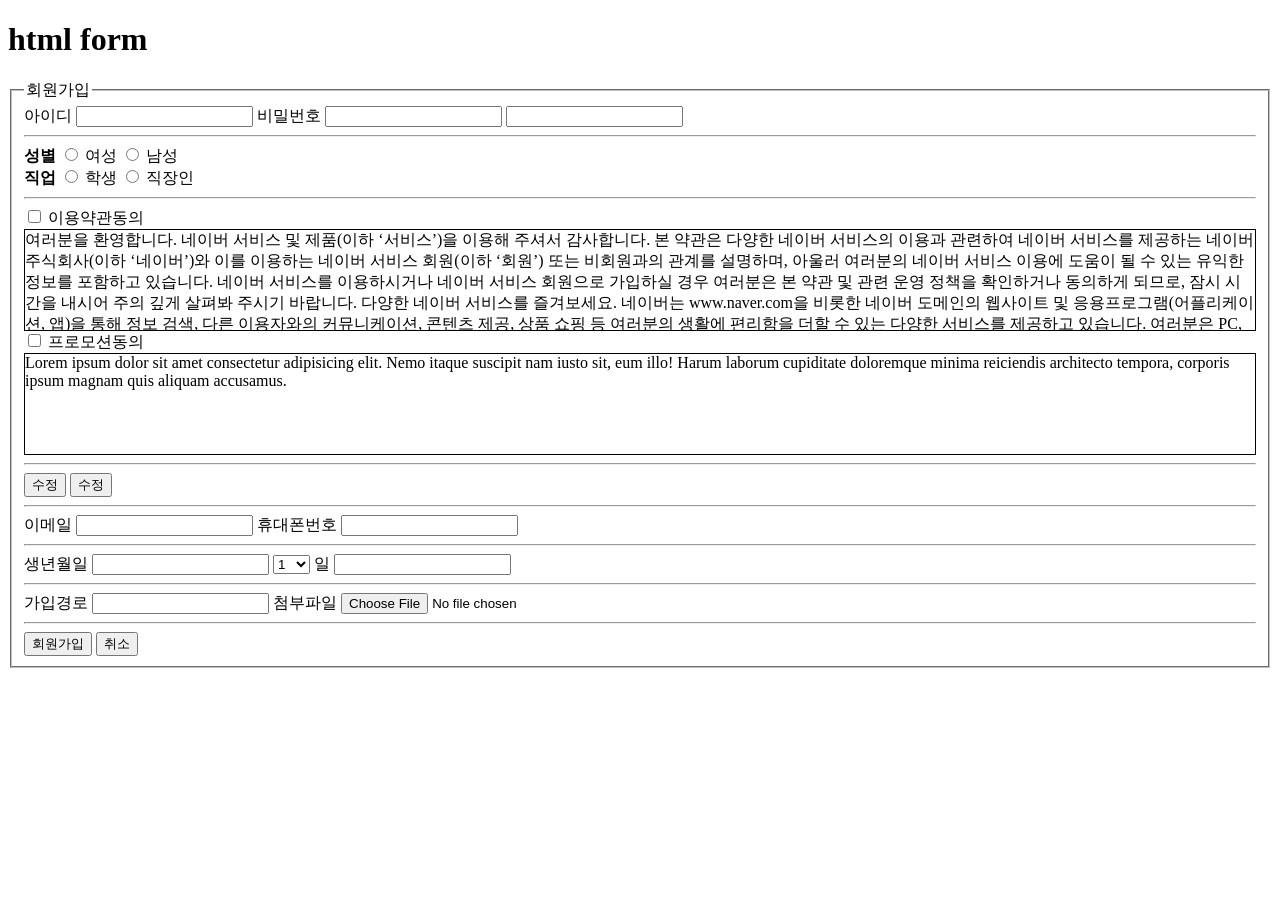
<file: 02-html/05-form_stydy.html>
<!DOCTYPE html>
<html lang="ko">
<head>
    <meta charset="UTF-8">
    <meta http-equiv="X-UA-Compatible" content="IE=edge">
    <meta name="viewport" content="width=device-width, initial-scale=1.0">
    <title>form : html</title>
</head>
<body>
    <h1>html form</h1>
    <form action="" method="get">
        <fieldset>
            <legend>회원가입</legend>

            <label for="id">아이디</label>
            <input type="text" name="id" id="id">

            <label for="pw">비밀번호</label>
            <input type="password" name="pw" id="pw">

            <label for="name"></label>
            <input type="text" name="name" id="name">

            <hr>
            <strong>성별</strong>
            <!-- Q. label 태그는 왜 안쓰고, strong 태그를 썼는지? -->
            <input type="radio" name="gender" id="female">
            <label for="female">여성</label>

            <input type="radio" name="gender" id="male">
            <label for="male">남성</label>

            <br>
            <strong>직업</strong>

            <input type="radio" name="occupation" id="student">
            <label for="student">학생</label>

            <input type="radio" name="occupation" id="worker">
            <label for="worker">직장인</label>
            
            <hr>
            <input type="checkbox" name="termsService" id="termsService">
            <label for="termsService">이용약관동의</label>

            <div style="height: 100px; border: 1px solid black; overflow-y: scroll">
                여러분을 환영합니다. 네이버 서비스 및 제품(이하 ‘서비스’)을 이용해 주셔서 감사합니다. 본 약관은 다양한 네이버 서비스의 이용과 관련하여 네이버 서비스를 제공하는 네이버 주식회사(이하 ‘네이버’)와 이를 이용하는 네이버 서비스 회원(이하 ‘회원’) 또는 비회원과의 관계를 설명하며, 아울러 여러분의 네이버 서비스 이용에 도움이 될 수 있는 유익한 정보를 포함하고 있습니다. 네이버 서비스를 이용하시거나 네이버 서비스 회원으로 가입하실 경우 여러분은 본 약관 및 관련 운영 정책을 확인하거나 동의하게 되므로, 잠시 시간을 내시어 주의 깊게 살펴봐 주시기 바랍니다. 다양한 네이버 서비스를 즐겨보세요. 네이버는 www.naver.com을 비롯한 네이버 도메인의 웹사이트 및 응용프로그램(어플리케이션, 앱)을 통해 정보 검색, 다른 이용자와의 커뮤니케이션, 콘텐츠 제공, 상품 쇼핑 등 여러분의 생활에 편리함을 더할 수 있는 다양한 서비스를 제공하고 있습니다. 여러분은 PC, 휴대폰 등 인터넷 이용이 가능한 각종 단말기를 통해 각양각색의 네이버 서비스를 자유롭게 이용하실 수 있으며, 개별 서비스들의 구체적인 내용은 각 서비스 상의 안내, 공지사항, 네이버 웹고객센터(이하 ‘고객센터’) 도움말 등에서 쉽게 확인하실 수 있습니다. 네이버는 기본적으로 여러분 모두에게 동일한 내용의 서비스를 제공합니다. 다만, '청소년보호법' 등 관련 법령이나 기타 개별 서비스 제공에서의 특별한 필요에 의해서 연령 또는 일정한 등급을 기준으로 이용자를 구분하여 제공하는 서비스의 내용, 이용 시간, 이용 횟수 등을 다르게 하는 등 일부 이용을 제한하는 경우가 있습니다. 자세한 내용은 역시 각 서비스 상의 안내, 공지사항, 고객센터 도움말 등에서 확인하실 수 있습니다. 네이버 서비스에는 기본적으로 본 약관이 적용됩니다만 네이버가 다양한 서비스를 제공하는 과정에서 부득이 본 약관 외 별도의 약관, 운영정책 등을 적용하는 경우(예, 네이버페이, V LIVE 등)가 있습니다. 그리고 네이버 계열사가 제공하는 특정 서비스의 경우에도(예, LINE, SNOW등) 해당 운영 회사가 정한 고유의 약관, 운영정책 등이 적용될 수 있습니다. 이러한 내용은 각각의 해당 서비스 초기 화면에서 확인해 주시기 바랍니다. 회원으로 가입하시면 네이버 서비스를 보다 편리하게 이용할 수 있습니다. 여러분은 본 약관을 읽고 동의하신 후 회원 가입을 신청하실 수 있으며, 네이버는 이에 대한 승낙을 통해 회원 가입 절차를 완료하고 여러분께 네이버 서비스 이용 계정(이하 ‘계정’)을 부여합니다. 계정이란 회원이 네이버 서비스에 로그인한 이후 이용하는 각종 서비스 이용 이력을 회원 별로 관리하기 위해 설정한 회원 식별 단위를 말합니다. 회원은 자신의 계정을 통해 좀더 다양한 네이버 서비스를 보다 편리하게 이용할 수 있습니다. 이와 관련한 상세한 내용은 계정 운영정책 및 고객센터 내 네이버 회원가입 방법 등에서 확인해 주세요. 네이버는 단체에 속한 여러 구성원들이 공동의 계정으로 네이버 서비스를 함께 이용할 수 있도록 단체회원 계정도 부여하고 있습니다. 단체회원 구성원들은 하나의 계정 및 아이디(ID)를 공유하되 각자 개별적으로 설정한 비밀번호를 입력하여 계정에 로그인하고 각종 서비스를 이용하게 됩니다. 단체회원은 관리자와 멤버로 구성되며, 관리자는 구성원 전부로부터 권한을 위임 받아 단체회원을 대표하고 단체회원 계정을 운용합니다. 따라서 관리자는 단체회원 계정을 통해 별도 약관 또는 기존 약관 개정에 대해 동의하거나 단체회원에서 탈퇴할 수 있고, 멤버들의 단체회원 계정 로그인 방법 및 이를 통한 게시물 게재 등 네이버 서비스 이용을 관리(게시물 삭제 포함)할 수 있습니다. 본 약관에서 규정한 사항은 원칙적으로 구성원 모두에게 적용되며, 각각의 구성원은 다른 구성원들의 단체회원 계정 및 아이디(ID)를 통한 서비스 이용에 관해 연대책임을 부담합니다.
            </div>

            <input type="checkbox" name="termsEmail" id="termsEmail">
            <label for="termsEmail">프로모션동의</label>

            <div style="border: 1px solid black; height: 100px; overflow-y: scroll;">
                Lorem ipsum dolor sit amet consectetur adipisicing elit. Nemo itaque suscipit nam iusto sit, eum illo! Harum laborum cupiditate doloremque minima reiciendis architecto tempora, corporis ipsum magnam quis aliquam accusamus.
            </div>

            <hr>
            <button>수정</button>
            <input type="button" value="수정">

            <hr>
            <label for="email">이메일</label>
            <input type="email" name="email" id="email">

            <label for="phone">휴대폰번호</label>
            <input type="tel" name="phone" id="phone">

            <hr>
            <label for="yy">생년월일</label>
            <input type="text" name="yy" id="yy">

            <select name="mm" id="mm">월
                <option value="1">1</option>
                <option value="2">2</option>
                <option value="3">3</option>
                <option value="4">4</option>
                <option value="5">5</option>
                <option value="6">6</option>
                <option value="7">7</option>
                <option value="8">8</option>
                <option value="9">9</option>
                <option value="10">10</option>
                <option value="11">11</option>
                <option value="12">12</option>
            </select>

            <label for="dd">일</label>
            <input type="text" name="dd" id="dd">

            <hr>
            <label for="text">가입경로</label>
            <input type="text" name="text" id="text">

            <label for="file">첨부파일</label>
            <input type="file" name="file" id="file">

            <hr>
            <input type="submit" value="회원가입">
            <input type="reset" value="취소">  






        </fieldset>
    </form>

</body>
</html>
</file>
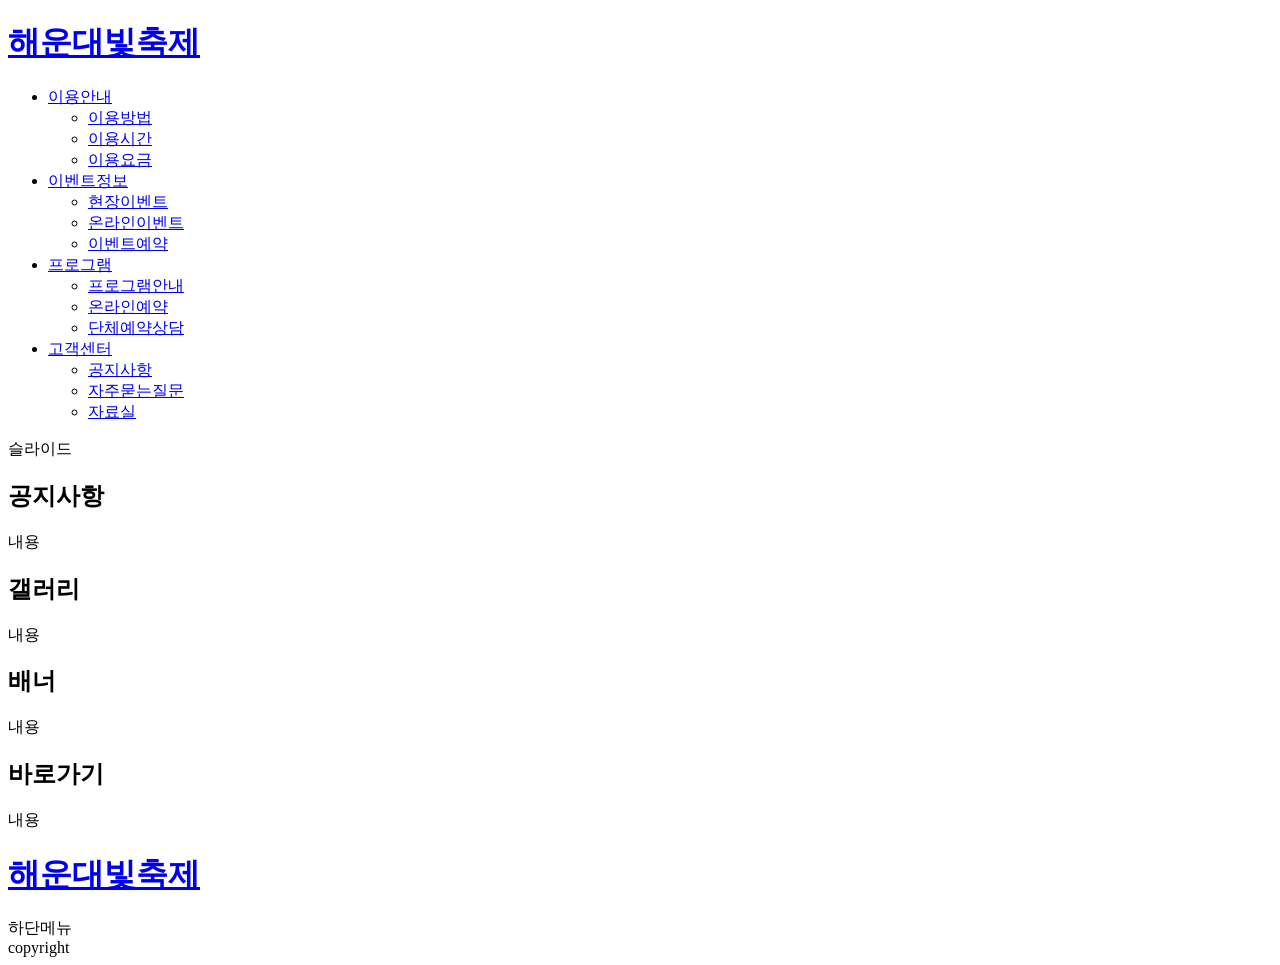
<file: 02-html/07-layout2_C1.html>
<!DOCTYPE html>
<html lang="ko">

<head>
    <meta charset="UTF-8">
    <meta http-equiv="X-UA-Compatible" content="IE=edge">
    <meta name="viewport" content="width=device-width, initial-scale=1.0">
    <title>layout2 : <html>

        </html>
    </title>
</head>

<body>
  <div class="wrap">
      <!-- header -->
      <header>
          <h1><a href="#">해운대빛축제</a></h1>
          <nav>
            <ul class="nav-depth">
                <li>
                    <a href="#">이용안내</a>
                    <ul class="nav-depth2">
                        <li><a href="#">이용방법</a></li>
                        <li><a href="#">이용시간</a></li>
                        <li><a href="#">이용요금</a></li>
                    </ul>
                </li>

                <li>
                    <a href="#">이벤트정보</a>
                    <ul class="nav-depth2">
                        <li><a href="#">현장이벤트</a></li>
                        <li><a href="#">온라인이벤트</a></li>
                        <li><a href="#">이벤트예약</a></li>
                    </ul>
                </li>

                <li>
                    <a href="#">프로그램</a>
                    <ul class="nav-depth2">
                        <li><a href="#">프로그램안내</a></li>
                        <li><a href="#">온라인예약</a></li>
                        <li><a href="#">단체예약상담</a></li>
                    </ul>
                </li>

                <li>
                    <a href="#">고객센터</a>
                    <ul class="nav-depth2">
                        <li><a href="#">공지사항</a></li>
                        <li><a href="#">자주묻는질문</a></li>
                        <li><a href="#">자료실</a></li>
                    </ul>
                </li>
            </ul>  
          </nav>
      </header>
      <!-- //header -->

      <!-- slide -->
      <div class="slide">슬라이드</div>
      <!-- //slide -->

      <!-- container -->
      <div class="container">
          <div class="tab">
              <section>
                <h2>공지사항</h2>
                <div class="cont">내용</div>
              </section>
              <section>
                  <h2>갤러리</h2>
                  <div class="cont">내용</div>
              </section>
          </div>

          <section>
              <h2>배너</h2>
              <div class="cont">내용</div>
          </section>

          <section>
              <h2>바로가기</h2>
              <div class="cont">내용</div>
          </section>
      </div>

      <!-- //container -->

      <!-- footer -->
      <footer>
        <h1><a href="#">해운대빛축제</a></h1>
        <div class="footermenu">하단메뉴</div>
        <div class="copyright">copyright</div>
      </footer>
      <!-- //footer -->

  </div>

</body>

</html>
</file>
<file: 04-웹디자인기능사/A-1.Just쇼핑몰/css/comm.css>
@charset "utf-8";

*{
    margin: 0; padding: 0;
    font-size: 14px; line-height: 1.5; color: #222328;
    text-decoration: none;
    box-sizing: border-box;
    list-style: none;   
}

/* comm */
.blind{
    overflow: hidden;
    font-size: 0;line-height: 0;
    text-indent: -9999px;
}

.wrap{
    width: 1200px; margin: 0 auto;
    /* background-color: #eee; */
    
}

header{
    display: flex; justify-content: space-between;
    height: 100px;
    background: #fff;
    position: relative;
}
.logo a{
    display: block;
    background: url(../images/logo-kakaoi.svg) 0 50% no-repeat;
    width: 125px; height: 100px;
    text-indent: -9999px;
}
nav{
    display: flex;    align-items: center;  
    /* width: 40%;  */
    /* margin-right: -40px; */
}

.nav-depth1{
    display: flex; justify-content: space-between; 
    width: 100%;
}

.nav-depth1 > li{
    position: relative;
}

.nav-depth1>li>a{
    display: block; 
    height: 100px; padding: 0 40px;
    line-height: 100px;/* txt 수직 가운데 정렬 line-height를 엄마태그의 높이값 만큼 넣어주면 됨 */
}

.nav-depth1>li:hover >a {
    color:tomato;
    border-bottom: 3px solid tomato;
}

/* mouse-out */
.nav-depth2 {
    overflow: hidden;
    /* display: none; */
    position: absolute; top: 100px;left: 0;
    z-index: 100;
    width: 100%; padding-top: 0; height: 0;
    /* background-color: rgba(255, 255, 255, 0.5); */
    transition: .5s;
}

/* mouse-over */
nav:hover .nav-depth2, nav:hover .nav-bg{
    height: 135px;
    background-color: #fff;
    padding: 10px;

}

.nav-depth2 a{
    display: block;
    padding: 4px 0;
    text-align: center; 
}

.nav-depth2 a:hover{
    background-color:tomato;
    color:#ffff;
}

.nav-bg{
    /* display: none; */
    position: absolute; top: 100px;left: 0;
    z-index: 99;
    width:100%; height: 0;
    /* background-color: rgba(252, 252, 252, 0);  */
    border-top: 1px solid rgb(252, 8, 8);
    transition: all .5s;
}

.slide {
    position:relative;
    height: 300px;overflow: hidden;
}

.slide ul{
    display: flex;
    position: absolute; top: 0; left: 0;
}

/* container */
.container{ 
    display: flex;justify-content: space-between;
    height: 200px;padding: 10px 0;
}
.container .tab,.container > section {
    width: 30%;
}
.container .tab {
    display: flex;
    position: relative;
}
.tab .cont-tab{
    display: none;
    position: absolute;top: 60px;;left: 0;
    width: 360px;
}
.tab .on .cont-tab{
    display: block;
}
/* 비활성화 탭 */
.tab .tit-tab > a{
    display: block;
    height: 50px;background-color: #eee;
    text-align: center;line-height: 50px;
    border-bottom: 3px solid #010192;
}
/* 활성화탭 */
.tab .on .tit-tab a{
    background-color:rgb(1, 1, 146);
    color: white;
}

.sec-bbs {
    width: 50%;
}
.sec-gallery {
    width: 50%;
    height: 100%;
}

/* sec-bbs */

.sec-bbs .cont-tab a{
    display: block;
    padding: 4px 0; /* padding으로 사이간격 조절 */
    white-space: nowrap; /* 한줄로 */
    overflow: hidden; /* 넘어가는것은 줄여줘 */
    text-overflow: ellipsis; /* 넘치는 것은 말줄임 */
}
.sec-bbs .cont-tab a::before{
    display: inline-block;
    content: " ";
    width: 5px;height: 5px;
    background: red;
    margin : -5px 5px 0 0;
    vertical-align: middle;
 }
 
 /* sec-gallery */
 .sec-gallery ul{
     display: flex;    justify-content: space-between;
}
.sec-gallery img{
    width: 100%;
}
.sec-gallery li{
    width: 30%;
}
.sec-gallery a{
    display: block;
}
.sec-gallery img{
    height: 120px; object-fit: cover; object-position: 100% 50%;
}

/* banner */
.sec-bnr img{
    width: 360px; height: 180px;
    object-fit: cover;object-position: 50% 50%;
}

.sec-bnr a{
    display: block;
}

/* goto */
.sec-goto a{
    display: block;
    height: 50px;padding-left: 60px;line-height: 50px;
    /* line-height 높이값 만큼 넣으면 가운데 정렬 됨 */
    background-position: 0 0;
    background-repeat: no-repeat;
}
.sec-goto li:first-child a{
    background-image: url(../images/ico-goto1.png);
}
.sec-goto li:nth-child(2) a{
    background-image: url(../images/ico-goto2.png);
}
.sec-goto li:nth-child(3) a{
    background-image: url(../images/ico-goto3.png);
}
.sec-goto li:last-child a{
    background-image: url(../images/ico-goto4.png);
}
.sec-goto .lst-goto{
    display: flex;justify-content: space-between;
    flex-wrap: wrap;
}

.lst-goto li{
    width: 50%;
    margin: 20px 0 20px 0;
}
.sec-goto .cont .cont-tab{
    height: 100%;
    display: flex;align-items: center;
}

/* footer */

footer {
    display: flex; justify-content: space-between;
    background-color: #999;
  }
  .copyright {
    margin-top: 40px;
    color: #fff;
  }
  .lst-sns {
    display: flex;
    margin-top: 20px;
  }
  .lst-sns a {
    display: block;
    padding: 20px; color: #fff;
  }
</file>
